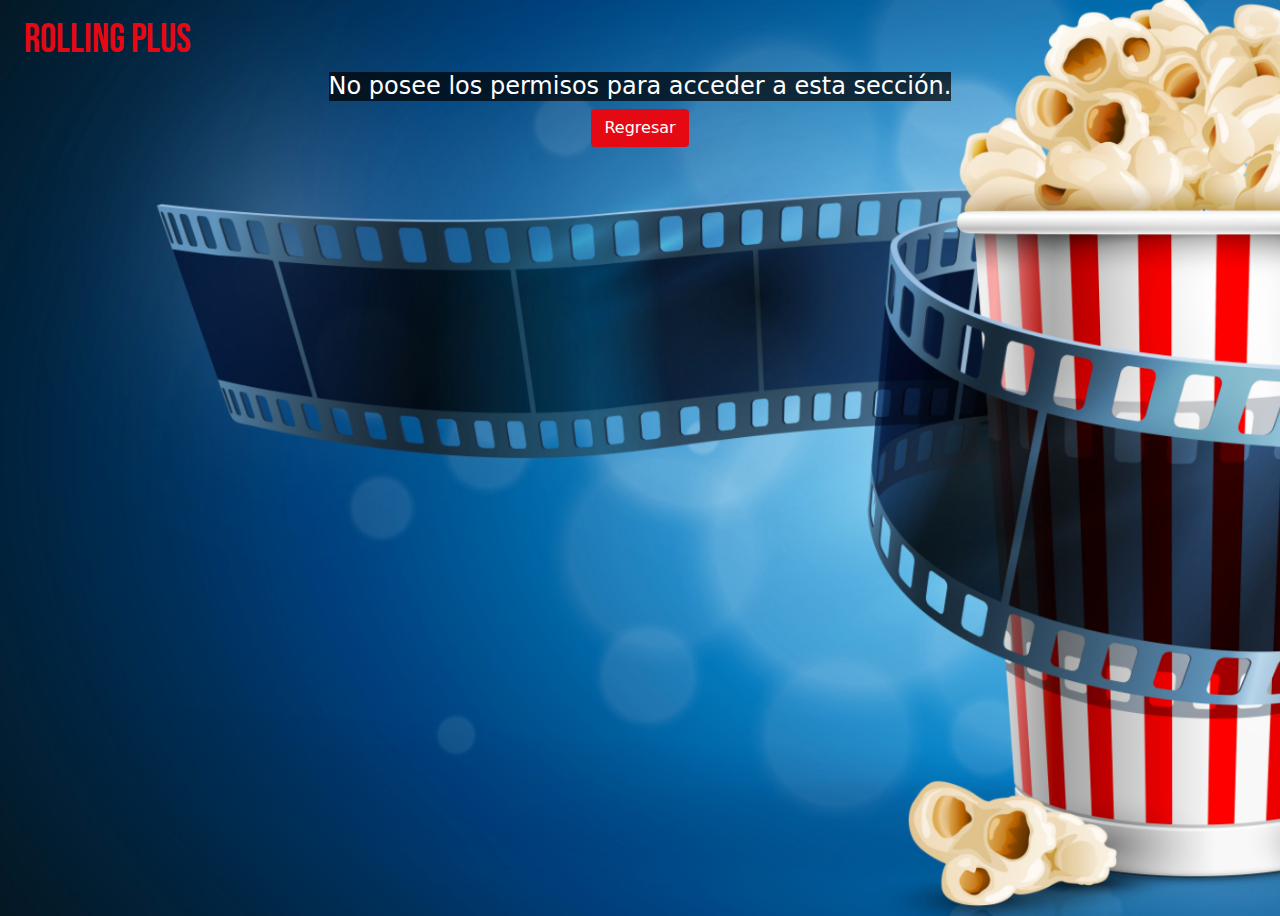
<file: pages/admin.html>
<!DOCTYPE html>
<html lang="en">
<head>
    <meta charset="UTF-8">
    <meta http-equiv="X-UA-Compatible" content="IE=edge">
    <meta name="viewport" content="width=device-width, initial-scale=1.0">

    <link href="https://fonts.googleapis.com/css2?family=Bebas+Neue&family=Open+Sans:wght@400;600&splay=swap"
    rel="stylesheet"/>
    <link rel="stylesheet" href="../css/bootstrap.min.css">
    <link rel="stylesheet" href="../css/admin.css">
    <link rel="shortcut icon" href="../img/loguito.png" type="image/x-icon">
    
    <title>Administración | Rolling Plus</title>
</head>
<body>
    <header>
        <nav>    
            <h2 class="logotipo ml-4 ms-4 mt-3"> <a href="../index.html">ROLLING PLUS</a></h2>
        </nav>
    </header>
    
    

    <div class="container">
        <div class="row m-4">
            <div class="col-12">
                <div><a href="../index.html" id="botonAtras"></a></div>
                <div class="textos mb-3">
                    <h4 class="text-white">¡Bienvenido, <span class="saludo"></span>!</h4>
                    <h4 class="text-white ">Administración</h4>
                </div>
                <table class="table text-white">
                    <thead>
                        <tr>
                            <th class="scope">#</th>
                            <th class="scope">Título</th>
                            <th class="scope">Descripcion</th>
                            <th class="scope">Imagen</th>
                            <th class="scope">Categoría</th>
                            <th class="scope">Acciones</th>
                        </tr>
                    </thead>
                    <tbody id="body_tabla">

                    </tbody>
                </table>
                <button class="btn btn-success" onclick="mostrarModal(null)">Agregar Película</button>
                <!-- <form id="formulario" class="d-grid gap-2 text-white ">
                    <label class="fw-bold">Correo electrónico</label>
                    <input type="email" class="form-control bg-dark text-white" id="email" maxlength="30" required/>

                    <label class="fw-bold mt-4">Contraseña</label>
                    <input type="password" class="form-control bg-dark text-white" id="password" maxlength="8" required/>
                    <p>
                        PUTA
                        <b>
                            <a href="/pages/recuperarPass.html" class=" text-white nuevaPassword">AQUI.</a>
                        </b>
                    </p>

                    <button class="btn btn-success mt-1 rounded-pill">Ingresar</button>
                </form> -->
            </div>
        </div>
    </div>

    <div class="modal fade" id="modal" tabindex="-1" aria-labelledby="modalLabel" aria-hidden="true">
        <div class="modal-dialog">
          <div class="modal-content">
            <div class="modal-header">
              <h5 class="modal-title" id="modalTitulo"></h5>
              <button type="button" class="btn-close" data-bs-dismiss="modal" aria-label="Close"></button>
            </div>
            <div class="modal-body">
              
            </div>
          </div>
        </div>
      </div>

      
    <script src="../js/bootstrap.bundle.min.js"></script>
    <script src="../js/admin.js"></script>
    
</body>
</html>
</file>
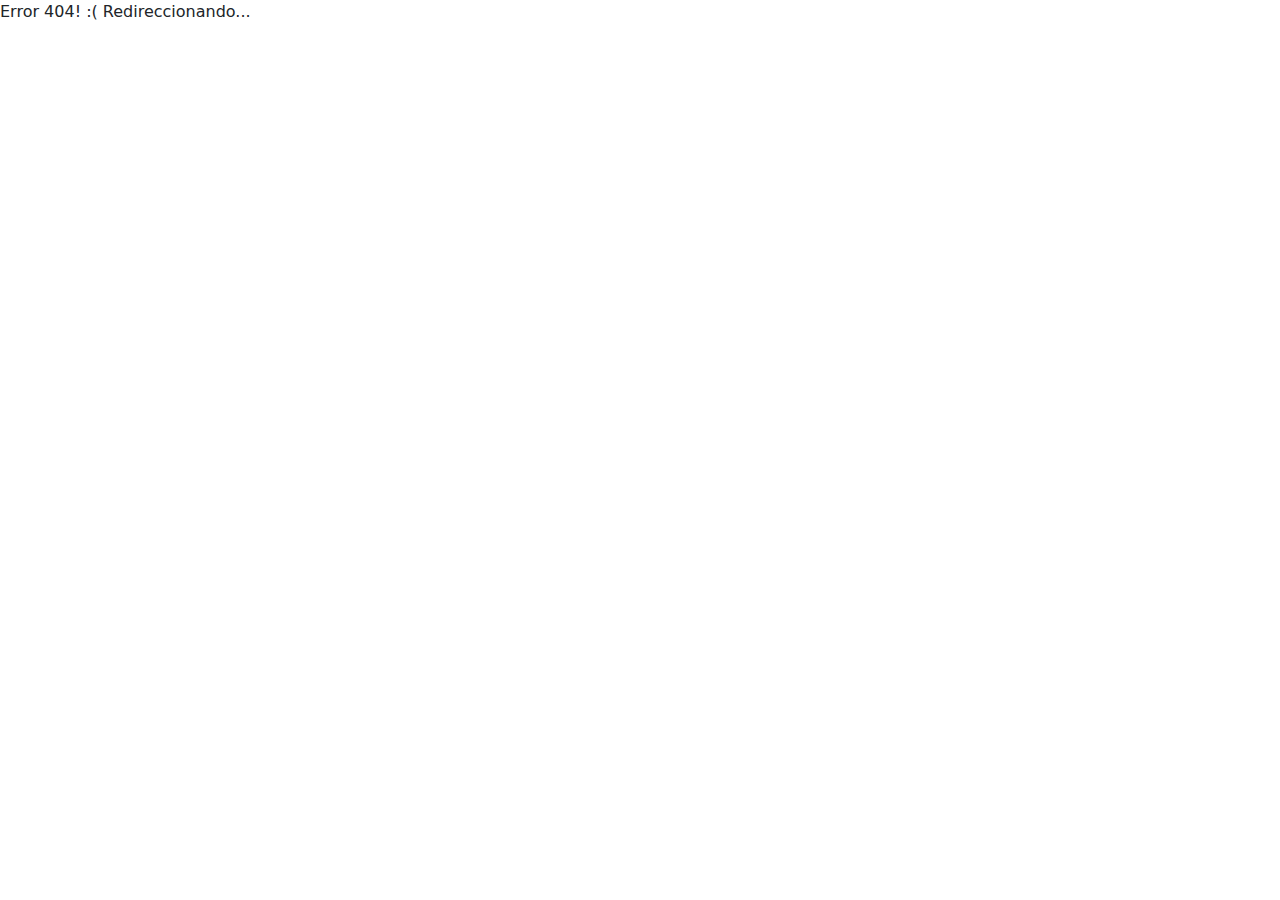
<file: pages/error404.html>
<!DOCTYPE html>
<html lang="en">
<head>
    <meta charset="UTF-8">
    <meta http-equiv="X-UA-Compatible" content="IE=edge">
    <meta name="viewport" content="width=device-width, initial-scale=1.0">

    <link rel="stylesheet" href="../css/bootstrap.min.css">
    <link rel="stylesheet" href="../css/estilos.css">

    <link rel="shortcut icon" href="../img/loguito.png" type="image/x-icon">
    
    <title>Rolling Plus | PageNotFound </title>
</head>
<style>
    span{
        color: red;
    }
</style>

<body>
    <div class="bg-image"></div>
    Error 404! :( Redireccionando...
    <script src="../js/error404.js"></script>
</body>
</html>
</file>
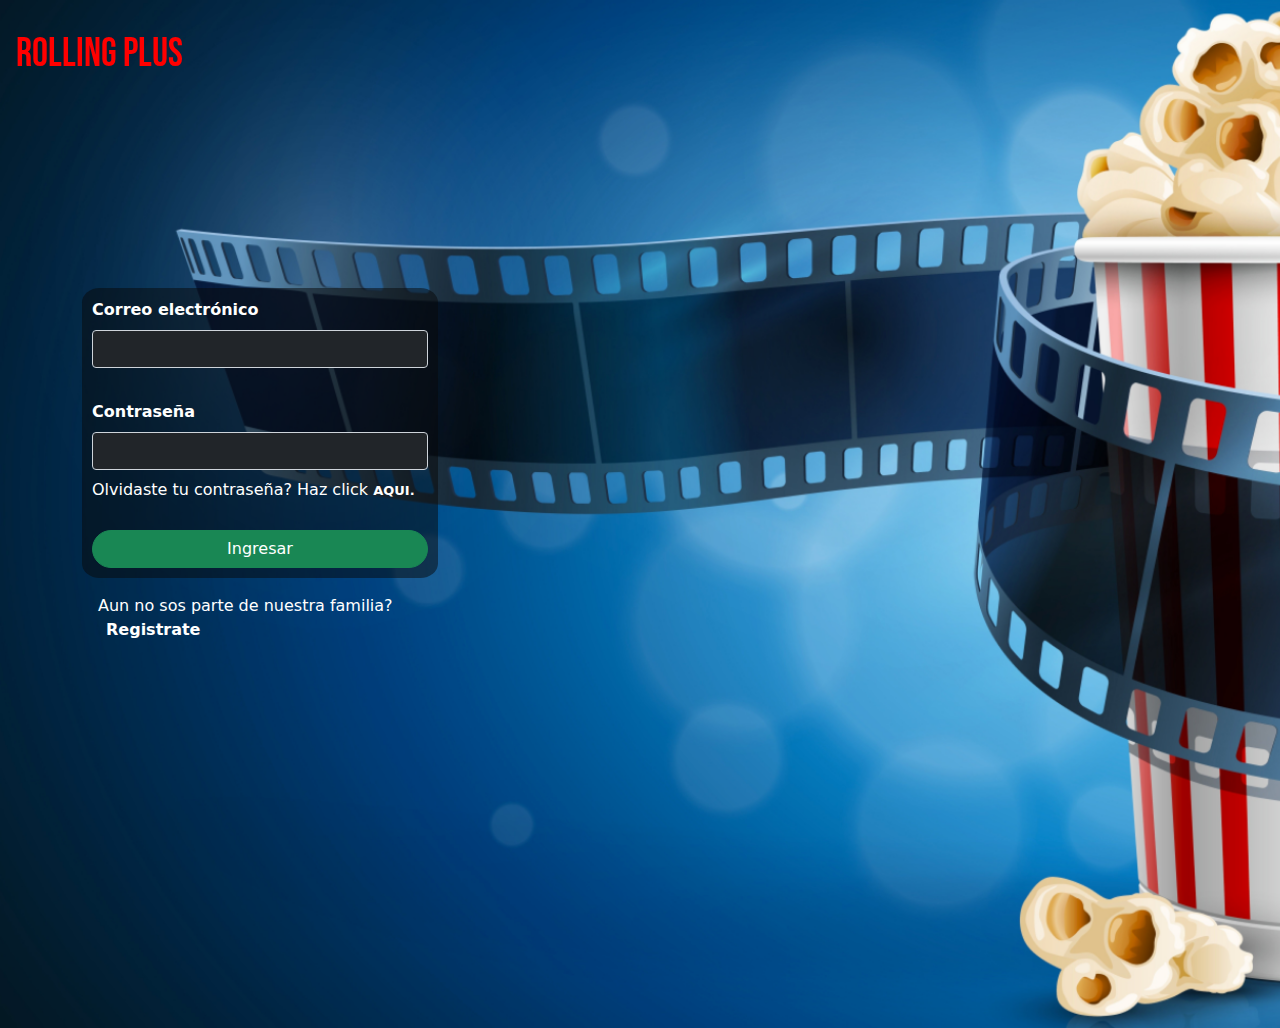
<file: pages/login.html>
<!DOCTYPE html>
<html lang="en">
<head>
    <meta charset="UTF-8">
    <meta http-equiv="X-UA-Compatible" content="IE=edge">
    <meta name="viewport" content="width=device-width, initial-scale=1.0">

    <link href="https://fonts.googleapis.com/css2?family=Bebas+Neue&family=Open+Sans:wght@400;600&splay=swap"
    rel="stylesheet"/>
    <link rel="stylesheet" href="../css/bootstrap.min.css">
    <link rel="stylesheet" href="../css/estilosLogin.css">
    <link rel="shortcut icon" href="../img/loguito.png" type="image/x-icon">
    
    <title>Rolling Plus | Login</title>
</head>
<body>
    <header>
        <nav>    
            <h2 class="logotipo ms-3 mt-0"> <a href="../index.html">ROLLING PLUS</a></h2>
        </nav>
    </header>

    <div class="container">
        <div class="row">
            <div class="col-12 col-md-4">
                <!-- <h2 id="titIniciar" class="text-white text-center">Iniciar sesión</h2> -->
                <form id="formulario" class="d-grid gap-2 text-white ">

                    <label class="fw-bold">Correo electrónico</label>
                    <input type="email" class="form-control bg-dark text-white" id="email" maxlength="30" required/>

                    <label class="fw-bold mt-4">Contraseña</label>
                    <input type="password" class="form-control bg-dark text-white" id="password" maxlength="8" required/>
                    <p>
                        Olvidaste tu contraseña? Haz click 
                        <b>
                            <a href="/pages/recuperarPass.html" class=" text-white nuevaPassword">AQUI.</a>
                        </b>
                    </p>

                    <button class="btn btn-success mt-1 rounded-pill">Ingresar</button>
                </form>
                <p class="mt-3 ms-3 text-white">Aun no sos parte de nuestra familia?
                    <b>
                        <a href="/pages/registrarse.html" class="ms-2 text-white">Registrate</a>
                    </b>
                </p>
            </div>
        </div>
    </div>


    <script src="../js/bootstrap.bundle.min.js"></script>
    <script src="../js/login.js"></script>
</body>
</html>
</file>
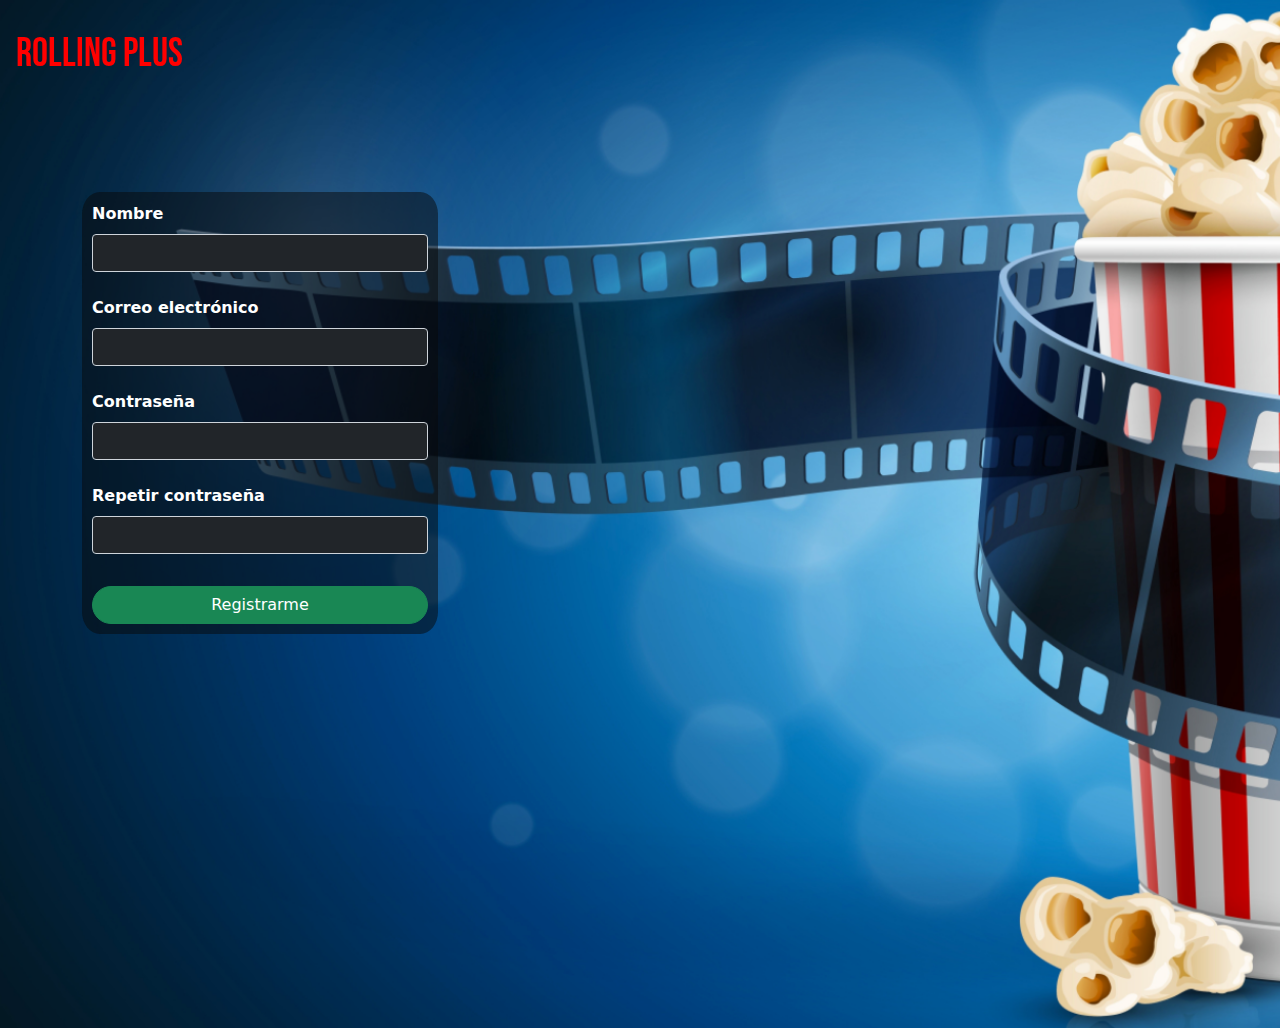
<file: pages/registrarse.html>
<!DOCTYPE html>
<html lang="en">
  <head>
    <meta charset="UTF-8" />
    <meta http-equiv="X-UA-Compatible" content="IE=edge" />
    <meta name="viewport" content="width=device-width, initial-scale=1.0" />

    <link
      href="https://fonts.googleapis.com/css2?family=Bebas+Neue&family=Open+Sans:wght@400;600&splay=swap"
      rel="stylesheet"
    />
    <link rel="stylesheet" href="../css/bootstrap.min.css" />
    <link rel="stylesheet" href="../css/estilosLogin.css" />
    <link rel="shortcut icon" href="../img/loguito.png" type="image/x-icon" />

    <title>Rolling Plus | Registrarse</title>
  </head>
  <body>
    <header>
      <nav>
        <h2 class="logotipo ms-3 mt-0">
          <a href="../index.html">ROLLING PLUS</a>
        </h2>
      </nav>
    </header>
    <main>
      <div class="container">
        <div class="row">
          <div class="col-12 col-md-4">
            <form id="formularioRegistro" class="d-grid gap-2 text-white">
              <label class="fw-bold">Nombre</label>
              <input
                type="text"
                class="form-control mb-3 bg-dark text-white"
                id="nombre"
                maxlength="30"
                required
              />

              <label class="fw-bold">Correo electrónico</label>
              <input
                type="email"
                class="form-control mb-3 bg-dark text-white"
                id="email"
                maxlength="30"
                required
              />

              <label class="fw-bold">Contraseña</label>
              <input
                type="password"
                class="form-control mb-3 bg-dark text-white"
                id="password"
                maxlength="8"
                required
              />

              <label class="fw-bold">Repetir contraseña</label>
              <input
                type="password"
                class="form-control mb-4 bg-dark text-white"
                id="password2"
                maxlength="8"
                required
              />

              <button class="btn btn-success rounded-pill">Registrarme</button>
            </form>
          </div>
        </div>
      </div>
    </main>

    <script src="../js/bootstrap.bundle.min.js"></script>
    <script src="../js/registrarse.js"></script>
  </body>
</html>
</file>
<file: css/admin.css>
body{
    background-image: url(../img/pagcontacto.png);
    background-size: cover;
    background-repeat: no-repeat;
    height: 100vh;
}

header .logotipo {
    font-family: "Bebas Neue", cursive;
    font-weight: normal;
    color: #e50914;
    font-size: 40px;
    margin-left: 20px;
}

a{
    text-decoration: none;
    color: #e50914;

}

a:hover {
    color: #e50914;
}

/* .btn-agregar {
    background-color: #e50914;
    color: white;
} */

.btn-agregar:hover {
    background-color: #e06f75;
}

.table {
    background-color:  rgba(0, 0, 0, .7)
}

.textos {
    display: flex;
    justify-content: space-between;
}

.denegado {
    display: flex;
    flex-direction: column;
    justify-content: start;
    align-items: center;
}

.denegado-aviso {
    display: inline-block;
    background-color: rgba(0, 0, 0, .7);
}

.btn-volver {
    background-color: #e50914;
    color: white;
}

.btn-volver:hover {
    background-color: #e06f75;
}

#botonAtras::after {
    background-image: url('../img/flecha-volver.svg');
    background-position: center;
}
</file>
<file: css/estilos.css>
:root {
  --rojo: #e50914;
  --fondo: #141414;
}

#msjContacto {
  background-color: rgba(14, 13, 13, 0.5);
}
#formContacto {
  background-color: rgba(14, 13, 13, 0.5);
}

#contacto {
  background-image: url(../img/pagcontacto.png);
  background-size: cover;
}
#contactoMain {
  margin-top: 18rem;
}
.whatsapp {
  position: fixed;
  bottom: 10px;
  left: 5px;
  width: 80px;
  z-index: 2;
}
.whatsapp img {
  width: 80%;
}
#msjContacto {
  background-color: rgba(184, 181, 181, 0.2);
  border-radius: 5%;
}
#formContacto {
  background-color: rgba(184, 181, 181, 0.2);
  border-radius: 5%;
}

header .logotipo {
  font-family: "Bebas Neue", cursive;
  font-weight: normal;
  color: var(--rojo);
  font-size: 40px;
  margin-left: 20px;
}

header nav a {
  color: #aaa;
  text-decoration: none;
  margin-right: 20px;
}

header nav a:hover,
header nav a.activo {
  color: #fff;
}
</file>
<file: css/estilosLogin.css>
body {
  /* background: linear-gradient(to right, #000814 0%, #001d3d 50%, #003566 100%); */
  /* background: linear-gradient(to right, #212529 0%, #343a40 50%, #495057 100%); */
  background-image: url(../img/pagcontacto.png);
  background-size: cover;
  background-repeat: no-repeat;
  height: 100vh;
}

a {
  text-decoration: none;
  color: red;
}

a:hover {
  color: red;
}

.nuevaPassword {
  font-size: 13px;
}

.container {
  margin-top: 8rem;
}

/* #iniciarSesion {
    position: fixed;
    top: 15px;
    right: 30px;
    z-index: 2;
} */

header {
  padding: 30px 0;
  position: fixed;
  top: 0;
}

header .logotipo {
  font-family: "Bebas Neue", cursive;
  font-weight: normal;
  color: purple;
  font-size: 40px;
  margin-left: 20px;
}

#titIniciar {
  font-size: 50px;
  margin-bottom: 6rem;
}

#formulario {
  margin-top: 10rem;
  border-radius: 5%;
  padding: 10px;
  background-color: rgba(7, 7, 7, 0.5);
}
#formularioRegistro {
  margin-top: 4rem;
  border-radius: 5%;
  padding: 10px;
  background-color: rgba(7, 7, 7, 0.5);
}
</file>
